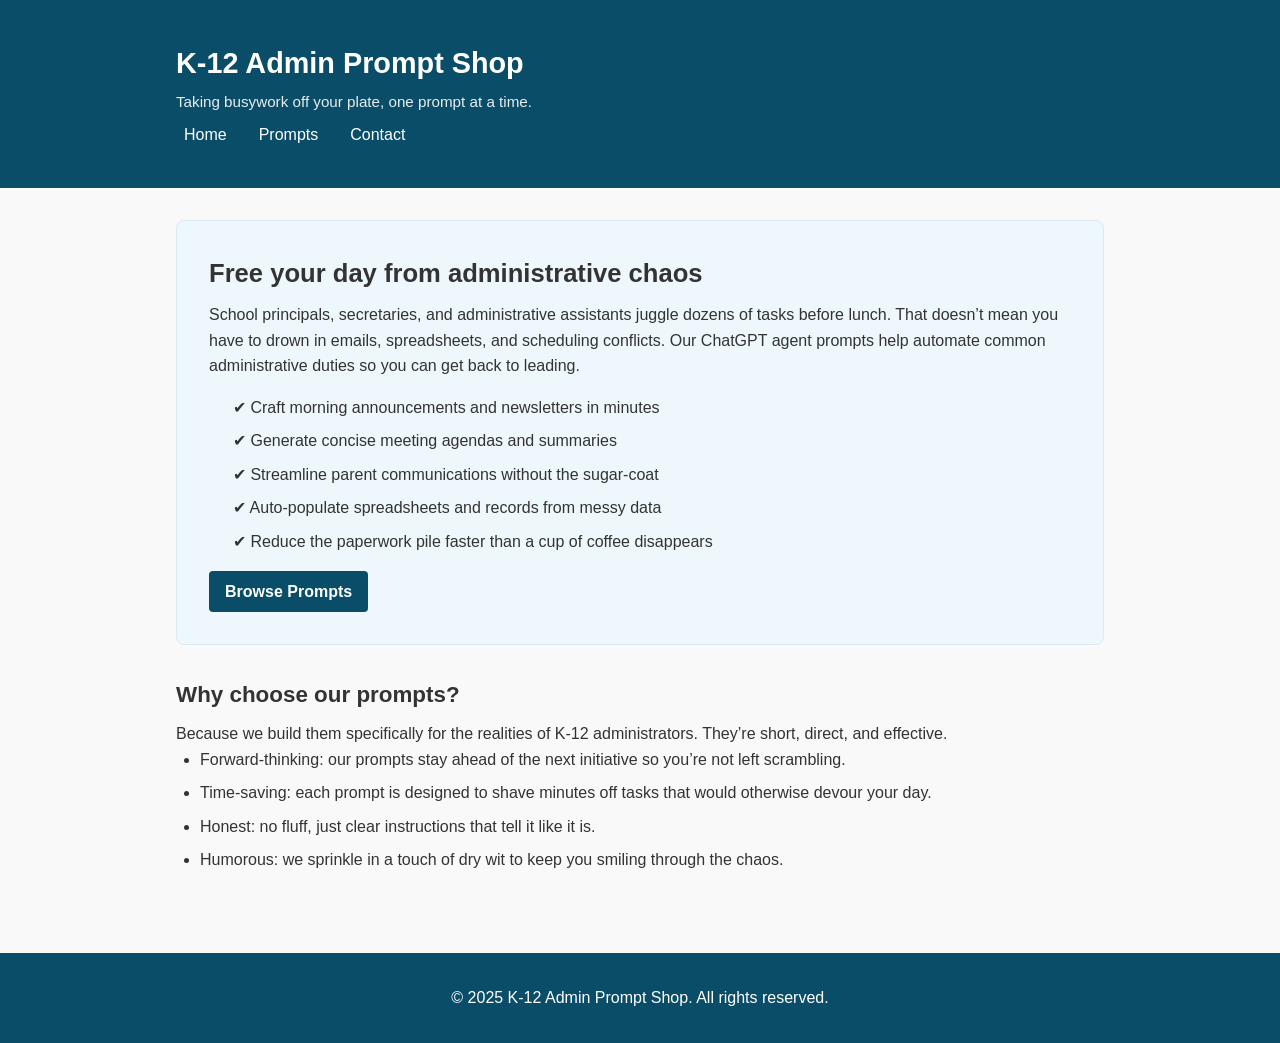
<file: index.html>
<!DOCTYPE html>
<html lang="en">
  <head>
    <meta charset="UTF-8" />
    <meta name="viewport" content="width=device-width, initial-scale=1.0" />
    <title>K‑12 Admin Prompt Shop</title>
    <link rel="stylesheet" href="style.css" />
  </head>
  <body>
    <header class="site-header">
      <div class="container">
        <h1>K‑12 Admin Prompt Shop</h1>
        <p class="tagline">Taking busywork off your plate, one prompt at a time.</p>
        <nav class="nav">
          <ul>
            <li><a href="index.html">Home</a></li>
            <li><a href="prompts.html">Prompts</a></li>
            <li><a href="contact.html">Contact</a></li>
          </ul>
        </nav>
      </div>
    </header>
    <main class="container">
      <section class="hero">
        <h2>Free your day from administrative chaos</h2>
        <p>
          School principals, secretaries, and administrative assistants juggle dozens of
          tasks before lunch. That doesn’t mean you have to drown in emails,
          spreadsheets, and scheduling conflicts. Our ChatGPT agent prompts help
          automate common administrative duties so you can get back to leading.
        </p>
        <ul>
          <li>✔ Craft morning announcements and newsletters in minutes</li>
          <li>✔ Generate concise meeting agendas and summaries</li>
          <li>✔ Streamline parent communications without the sugar‑coat</li>
          <li>✔ Auto‑populate spreadsheets and records from messy data</li>
          <li>✔ Reduce the paperwork pile faster than a cup of coffee disappears</li>
        </ul>
        <a class="cta" href="prompts.html">Browse Prompts</a>
      </section>
      <section class="about">
        <h2>Why choose our prompts?</h2>
        <p>
          Because we build them specifically for the realities of K‑12
          administrators. They’re short, direct, and effective.
        </p>
        <ul>
          <li>
            Forward‑thinking: our prompts stay ahead of the next initiative so
            you’re not left scrambling.
          </li>
          <li>
            Time‑saving: each prompt is designed to shave minutes off tasks that
            would otherwise devour your day.
          </li>
          <li>
            Honest: no fluff, just clear instructions that tell it like it is.
          </li>
          <li>
            Humorous: we sprinkle in a touch of dry wit to keep you smiling
            through the chaos.
          </li>
        </ul>
      </section>
    </main>
    <footer class="site-footer">
      <div class="container">
        <p>&copy; 2025 K‑12 Admin Prompt Shop. All rights reserved.</p>
      </div>
    </footer>
  </body>
</html>
</file>
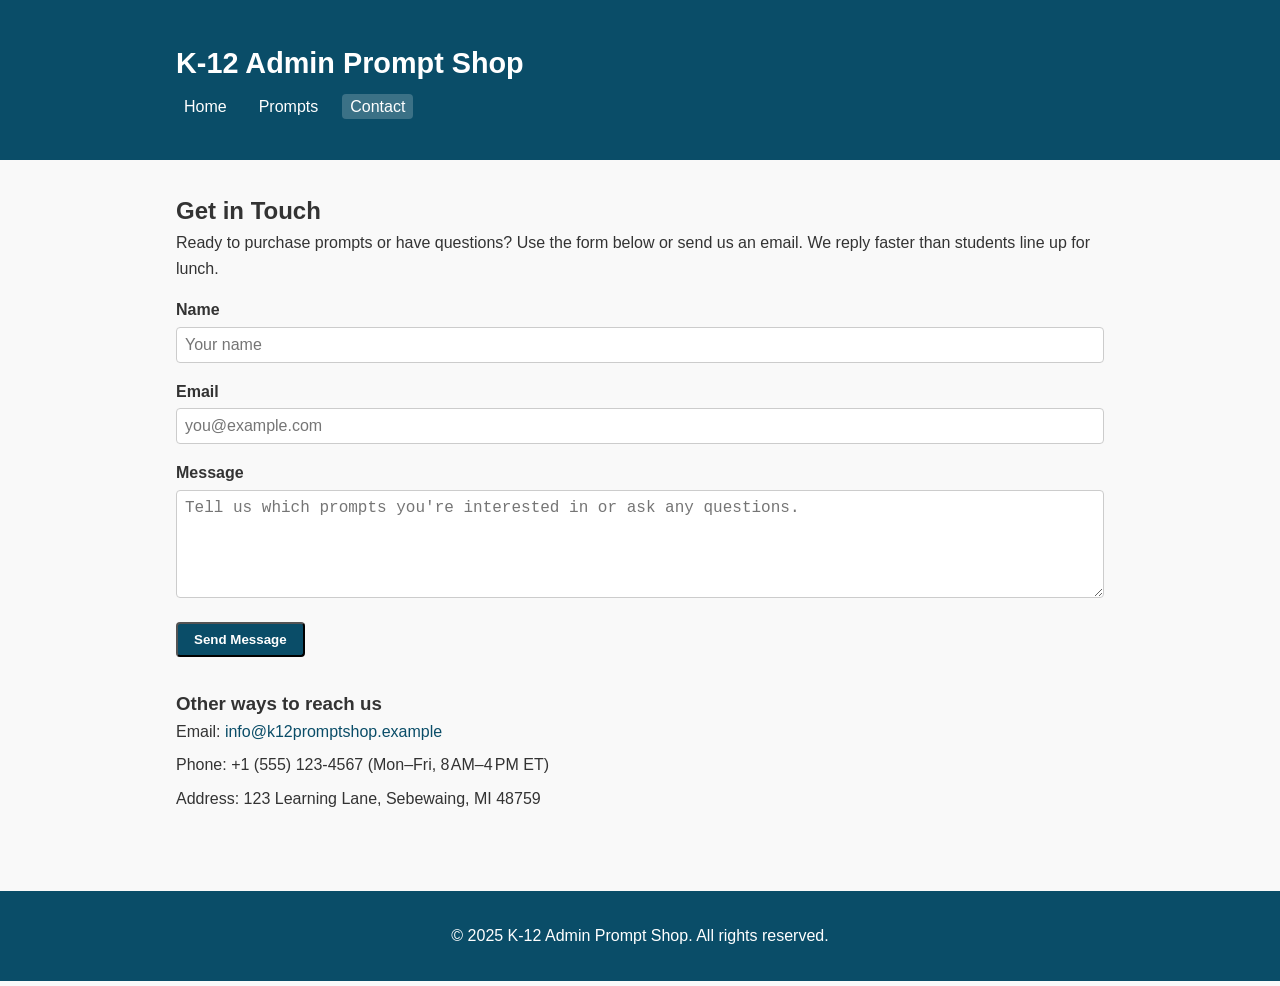
<file: contact.html>
<!DOCTYPE html>
<html lang="en">
  <head>
    <meta charset="UTF-8" />
    <meta name="viewport" content="width=device-width, initial-scale=1.0" />
    <title>Contact Us – K‑12 Admin Prompt Shop</title>
    <link rel="stylesheet" href="style.css" />
  </head>
  <body>
    <header class="site-header">
      <div class="container">
        <h1>K‑12 Admin Prompt Shop</h1>
        <nav class="nav">
          <ul>
            <li><a href="index.html">Home</a></li>
            <li><a href="prompts.html">Prompts</a></li>
            <li><a href="contact.html" class="active">Contact</a></li>
          </ul>
        </nav>
      </div>
    </header>
    <main class="container">
      <h2>Get in Touch</h2>
      <p>
        Ready to purchase prompts or have questions? Use the form below or send
        us an email. We reply faster than students line up for lunch.
      </p>
      <form class="contact-form" action="https://formspree.io/f/yourformid" method="POST">
        <div class="form-group">
          <label for="name">Name</label>
          <input type="text" id="name" name="name" placeholder="Your name" required />
        </div>
        <div class="form-group">
          <label for="email">Email</label>
          <input type="email" id="email" name="email" placeholder="you@example.com" required />
        </div>
        <div class="form-group">
          <label for="message">Message</label>
          <textarea id="message" name="message" rows="5" placeholder="Tell us which prompts you're interested in or ask any questions." required></textarea>
        </div>
        <button type="submit" class="cta">Send Message</button>
      </form>
      <section class="contact-info">
        <h3>Other ways to reach us</h3>
        <ul>
          <li>Email: <a href="mailto:info@k12promptshop.example">info@k12promptshop.example</a></li>
          <li>Phone: +1 (555) 123‑4567 (Mon–Fri, 8 AM–4 PM ET)</li>
          <li>Address: 123 Learning Lane, Sebewaing, MI 48759</li>
        </ul>
      </section>
    </main>
    <footer class="site-footer">
      <div class="container">
        <p>&copy; 2025 K‑12 Admin Prompt Shop. All rights reserved.</p>
      </div>
    </footer>
  </body>
</html>
</file>
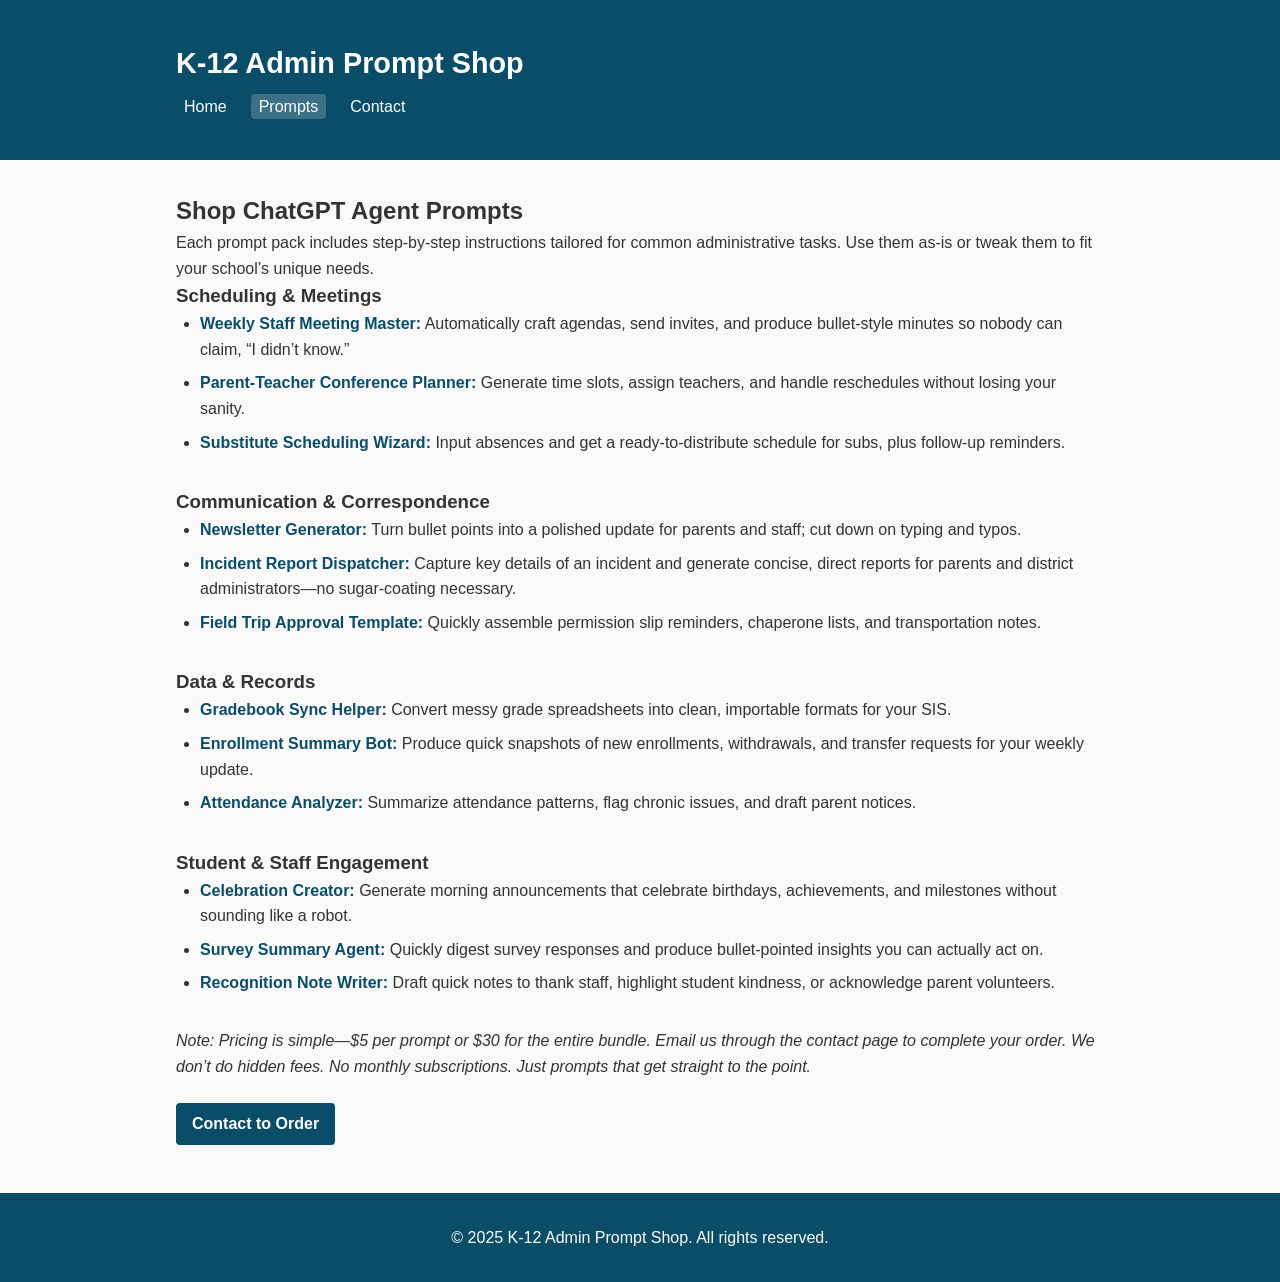
<file: prompts.html>
<!DOCTYPE html>
<html lang="en">
  <head>
    <meta charset="UTF-8" />
    <meta name="viewport" content="width=device-width, initial-scale=1.0" />
    <title>Browse Prompts – K‑12 Admin Prompt Shop</title>
    <link rel="stylesheet" href="style.css" />
  </head>
  <body>
    <header class="site-header">
      <div class="container">
        <h1>K‑12 Admin Prompt Shop</h1>
        <nav class="nav">
          <ul>
            <li><a href="index.html">Home</a></li>
            <li><a href="prompts.html" class="active">Prompts</a></li>
            <li><a href="contact.html">Contact</a></li>
          </ul>
        </nav>
      </div>
    </header>
    <main class="container">
      <h2>Shop ChatGPT Agent Prompts</h2>
      <p>
        Each prompt pack includes step‑by‑step instructions tailored for common
        administrative tasks. Use them as‑is or tweak them to fit your school’s
        unique needs.
      </p>
      <section class="prompt-category">
        <h3>Scheduling &amp; Meetings</h3>
        <ul>
          <li>
            <strong>Weekly Staff Meeting Master:</strong> Automatically craft
            agendas, send invites, and produce bullet‑style minutes so
            nobody can claim, “I didn’t know.”
          </li>
          <li>
            <strong>Parent‑Teacher Conference Planner:</strong> Generate time
            slots, assign teachers, and handle reschedules without losing
            your sanity.
          </li>
          <li>
            <strong>Substitute Scheduling Wizard:</strong> Input absences and
            get a ready‑to‑distribute schedule for subs, plus follow‑up
            reminders.
          </li>
        </ul>
      </section>
      <section class="prompt-category">
        <h3>Communication &amp; Correspondence</h3>
        <ul>
          <li>
            <strong>Newsletter Generator:</strong> Turn bullet points into a
            polished update for parents and staff; cut down on typing and
            typos.
          </li>
          <li>
            <strong>Incident Report Dispatcher:</strong> Capture key details
            of an incident and generate concise, direct reports for parents
            and district administrators—no sugar‑coating necessary.
          </li>
          <li>
            <strong>Field Trip Approval Template:</strong> Quickly assemble
            permission slip reminders, chaperone lists, and transportation
            notes.
          </li>
        </ul>
      </section>
      <section class="prompt-category">
        <h3>Data &amp; Records</h3>
        <ul>
          <li>
            <strong>Gradebook Sync Helper:</strong> Convert messy grade
            spreadsheets into clean, importable formats for your SIS.
          </li>
          <li>
            <strong>Enrollment Summary Bot:</strong> Produce quick snapshots
            of new enrollments, withdrawals, and transfer requests for your
            weekly update.
          </li>
          <li>
            <strong>Attendance Analyzer:</strong> Summarize attendance
            patterns, flag chronic issues, and draft parent notices.
          </li>
        </ul>
      </section>
      <section class="prompt-category">
        <h3>Student &amp; Staff Engagement</h3>
        <ul>
          <li>
            <strong>Celebration Creator:</strong> Generate morning
            announcements that celebrate birthdays, achievements, and
            milestones without sounding like a robot.
          </li>
          <li>
            <strong>Survey Summary Agent:</strong> Quickly digest survey
            responses and produce bullet‑pointed insights you can actually
            act on.
          </li>
          <li>
            <strong>Recognition Note Writer:</strong> Draft quick notes to
            thank staff, highlight student kindness, or acknowledge parent
            volunteers.
          </li>
        </ul>
      </section>
      <p class="note">
        Note: Pricing is simple—$5 per prompt or $30 for the entire bundle.
        Email us through the contact page to complete your order. We don’t do
        hidden fees. No monthly subscriptions. Just prompts that get straight
        to the point.
      </p>
      <a class="cta" href="contact.html">Contact to Order</a>
    </main>
    <footer class="site-footer">
      <div class="container">
        <p>&copy; 2025 K‑12 Admin Prompt Shop. All rights reserved.</p>
      </div>
    </footer>
  </body>
</html>
</file>
<file: style.css>
/* Basic reset */
* {
  margin: 0;
  padding: 0;
  box-sizing: border-box;
}

html {
  font-family: -apple-system, BlinkMacSystemFont, "Segoe UI", Roboto, Oxygen,
    Ubuntu, Cantarell, "Open Sans", "Helvetica Neue", sans-serif;
  line-height: 1.6;
  color: #333;
  background-color: #f9f9f9;
}

.container {
  width: 90%;
  max-width: 960px;
  margin: 0 auto;
  padding: 1rem;
}

/* Header */
.site-header {
  background-color: #0a4d68;
  color: #fff;
  padding: 1.5rem 0;
  margin-bottom: 1rem;
}
.site-header h1 {
  font-size: 1.8rem;
  font-weight: bold;
  margin-bottom: 0.25rem;
}
.tagline {
  font-size: 0.95rem;
  opacity: 0.9;
}
.nav ul {
  list-style: none;
  display: flex;
  gap: 1rem;
  margin-top: 0.5rem;
}
.nav a {
  color: #fff;
  text-decoration: none;
  font-weight: 500;
  padding: 0.25rem 0.5rem;
  border-radius: 4px;
}
.nav a:hover,
.nav a.active {
  background-color: rgba(255, 255, 255, 0.2);
}

/* Hero */
.hero {
  background-color: #eef7fb;
  border: 1px solid #dbeaf2;
  padding: 2rem;
  border-radius: 8px;
  margin-bottom: 2rem;
}
.hero h2 {
  font-size: 1.6rem;
  margin-bottom: 0.5rem;
}
.hero p {
  margin-bottom: 1rem;
}
.hero ul {
  list-style: none;
  margin-bottom: 1rem;
}
.hero li {
  margin-bottom: 0.5rem;
  /* The check icon is included directly in the markup. */
}
.cta {
  display: inline-block;
  background-color: #0a4d68;
  color: #fff;
  padding: 0.5rem 1rem;
  border-radius: 4px;
  text-decoration: none;
  font-weight: 600;
  transition: background-color 0.2s;
}
.cta:hover {
  background-color: #06304a;
}

/* Sections */
section {
  margin-bottom: 2rem;
}
section h2 {
  font-size: 1.4rem;
  margin-bottom: 0.5rem;
}
section ul {
  list-style: disc;
  padding-left: 1.5rem;
}
section ul li {
  margin-bottom: 0.5rem;
}
section ul strong {
  color: #0a4d68;
}
.note {
  font-style: italic;
  margin: 1.5rem 0;
}

/* Form */
.contact-form {
  margin-top: 1rem;
  margin-bottom: 2rem;
}
.form-group {
  margin-bottom: 1rem;
}
.form-group label {
  display: block;
  font-weight: 600;
  margin-bottom: 0.25rem;
}
.form-group input,
.form-group textarea {
  width: 100%;
  padding: 0.5rem;
  border: 1px solid #ccc;
  border-radius: 4px;
  font-size: 1rem;
}
.form-group textarea {
  resize: vertical;
}
/* Contact Info */
.contact-info ul {
  list-style: none;
  padding-left: 0;
}
.contact-info li {
  margin-bottom: 0.5rem;
}
.contact-info a {
  color: #0a4d68;
  text-decoration: none;
}
.contact-info a:hover {
  text-decoration: underline;
}

/* Footer */
.site-footer {
  background-color: #0a4d68;
  color: #fff;
  text-align: center;
  padding: 1rem 0;
  margin-top: 2rem;
}

/* Responsive */
@media (max-width: 600px) {
  .nav ul {
    flex-direction: column;
    align-items: flex-start;
  }
  .hero,
  .about {
    padding: 1rem;
  }
}
</file>
